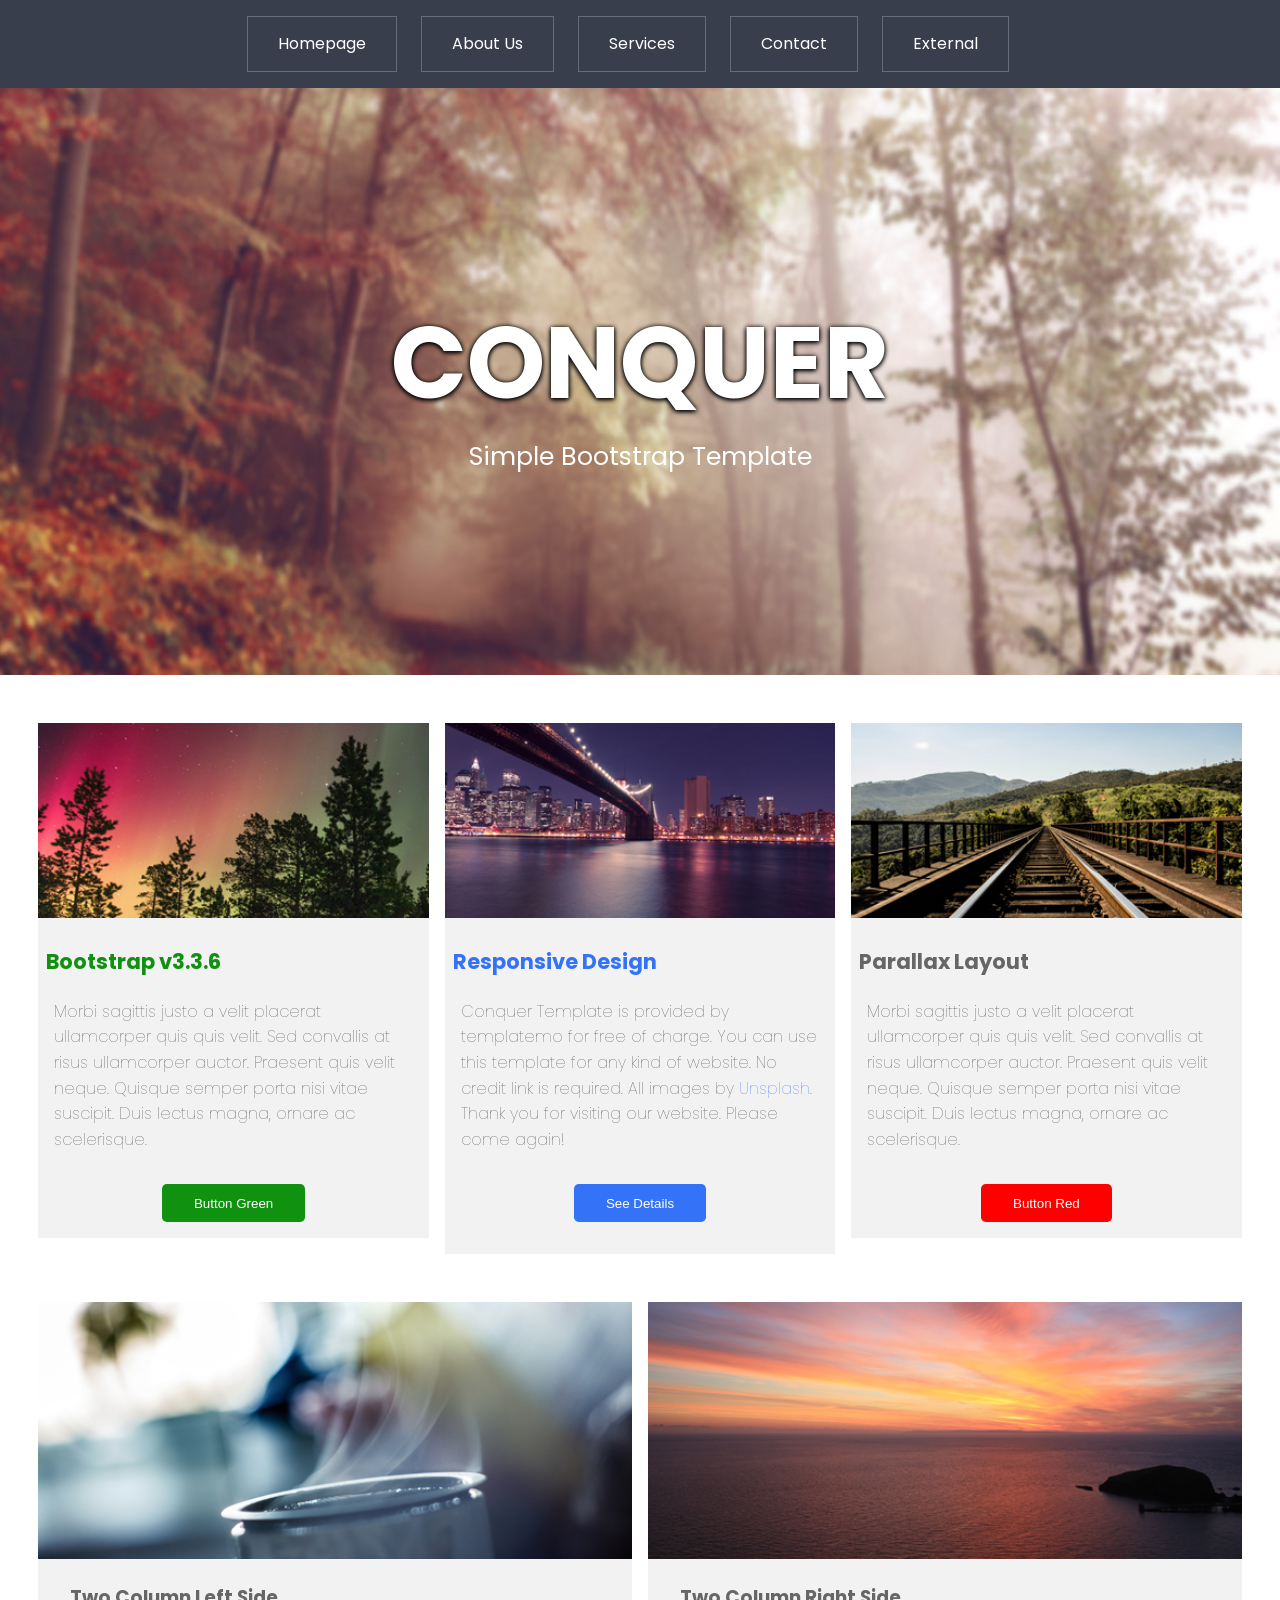
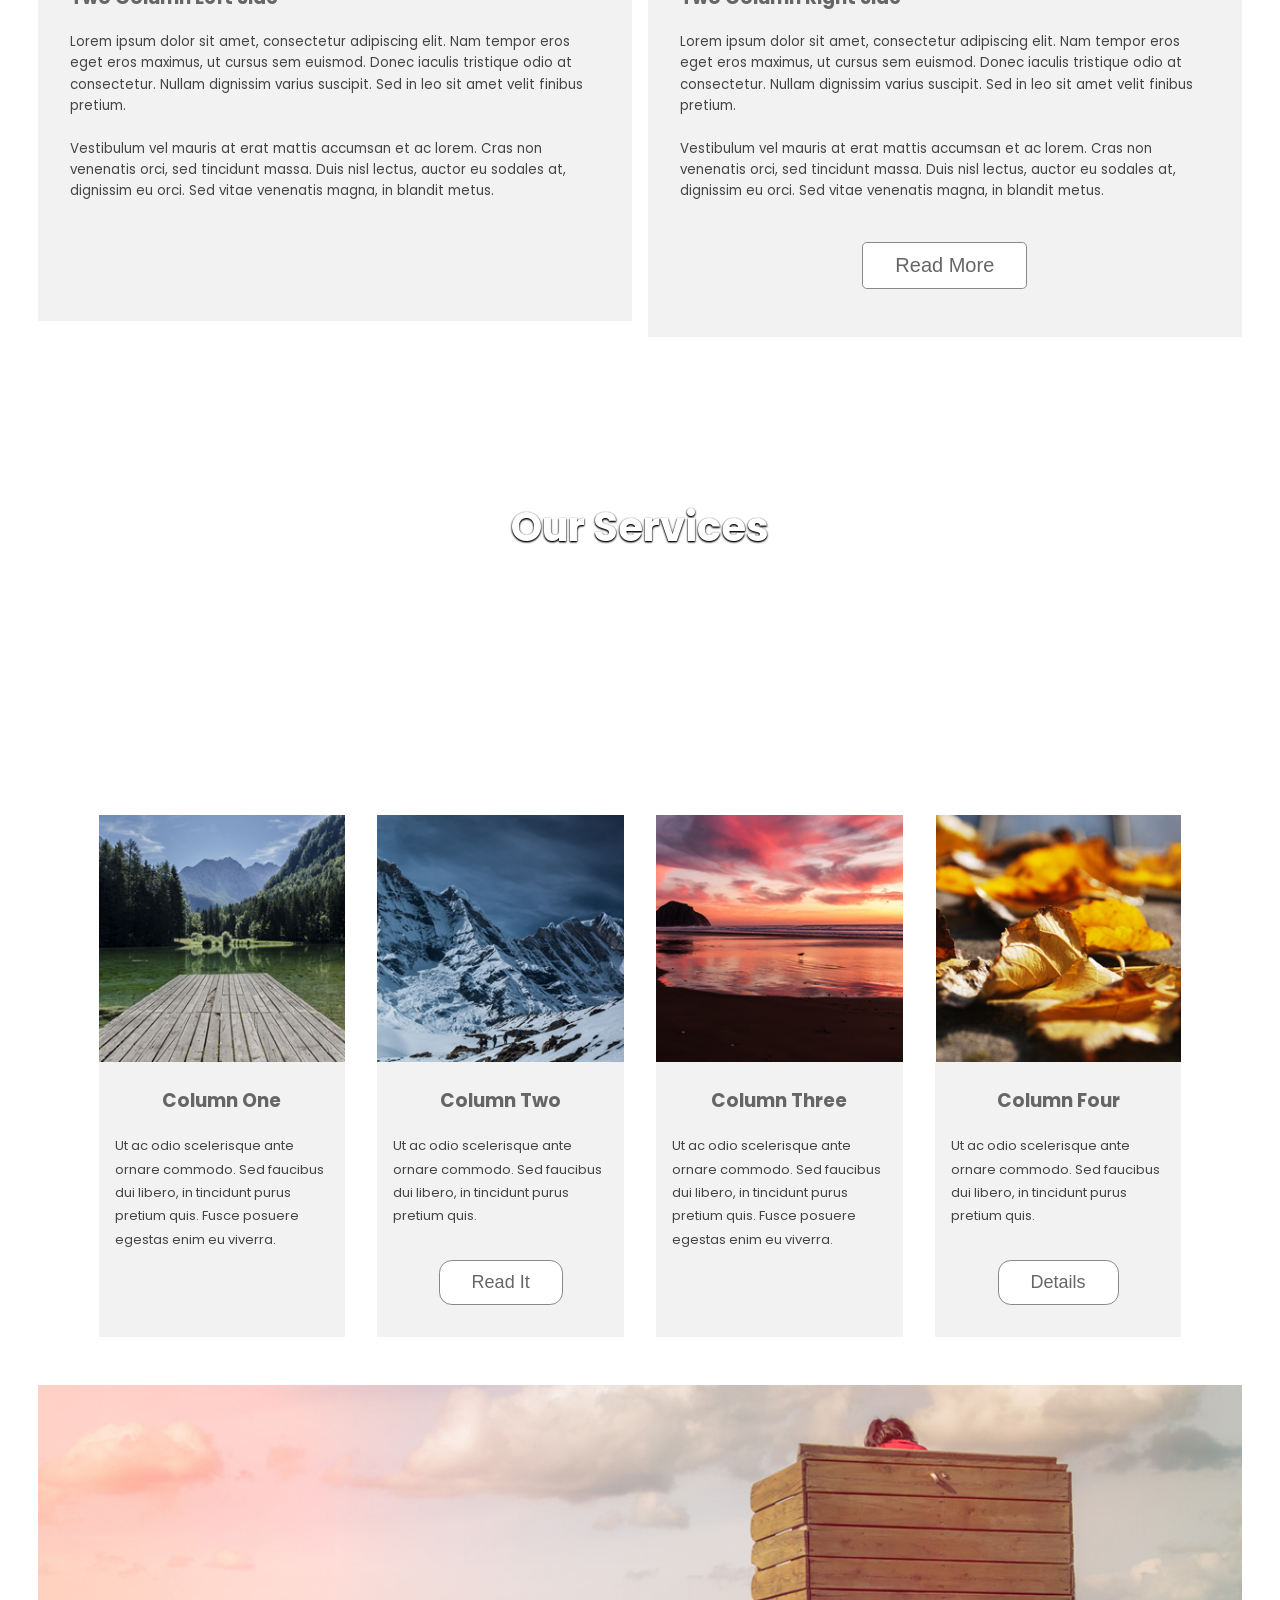
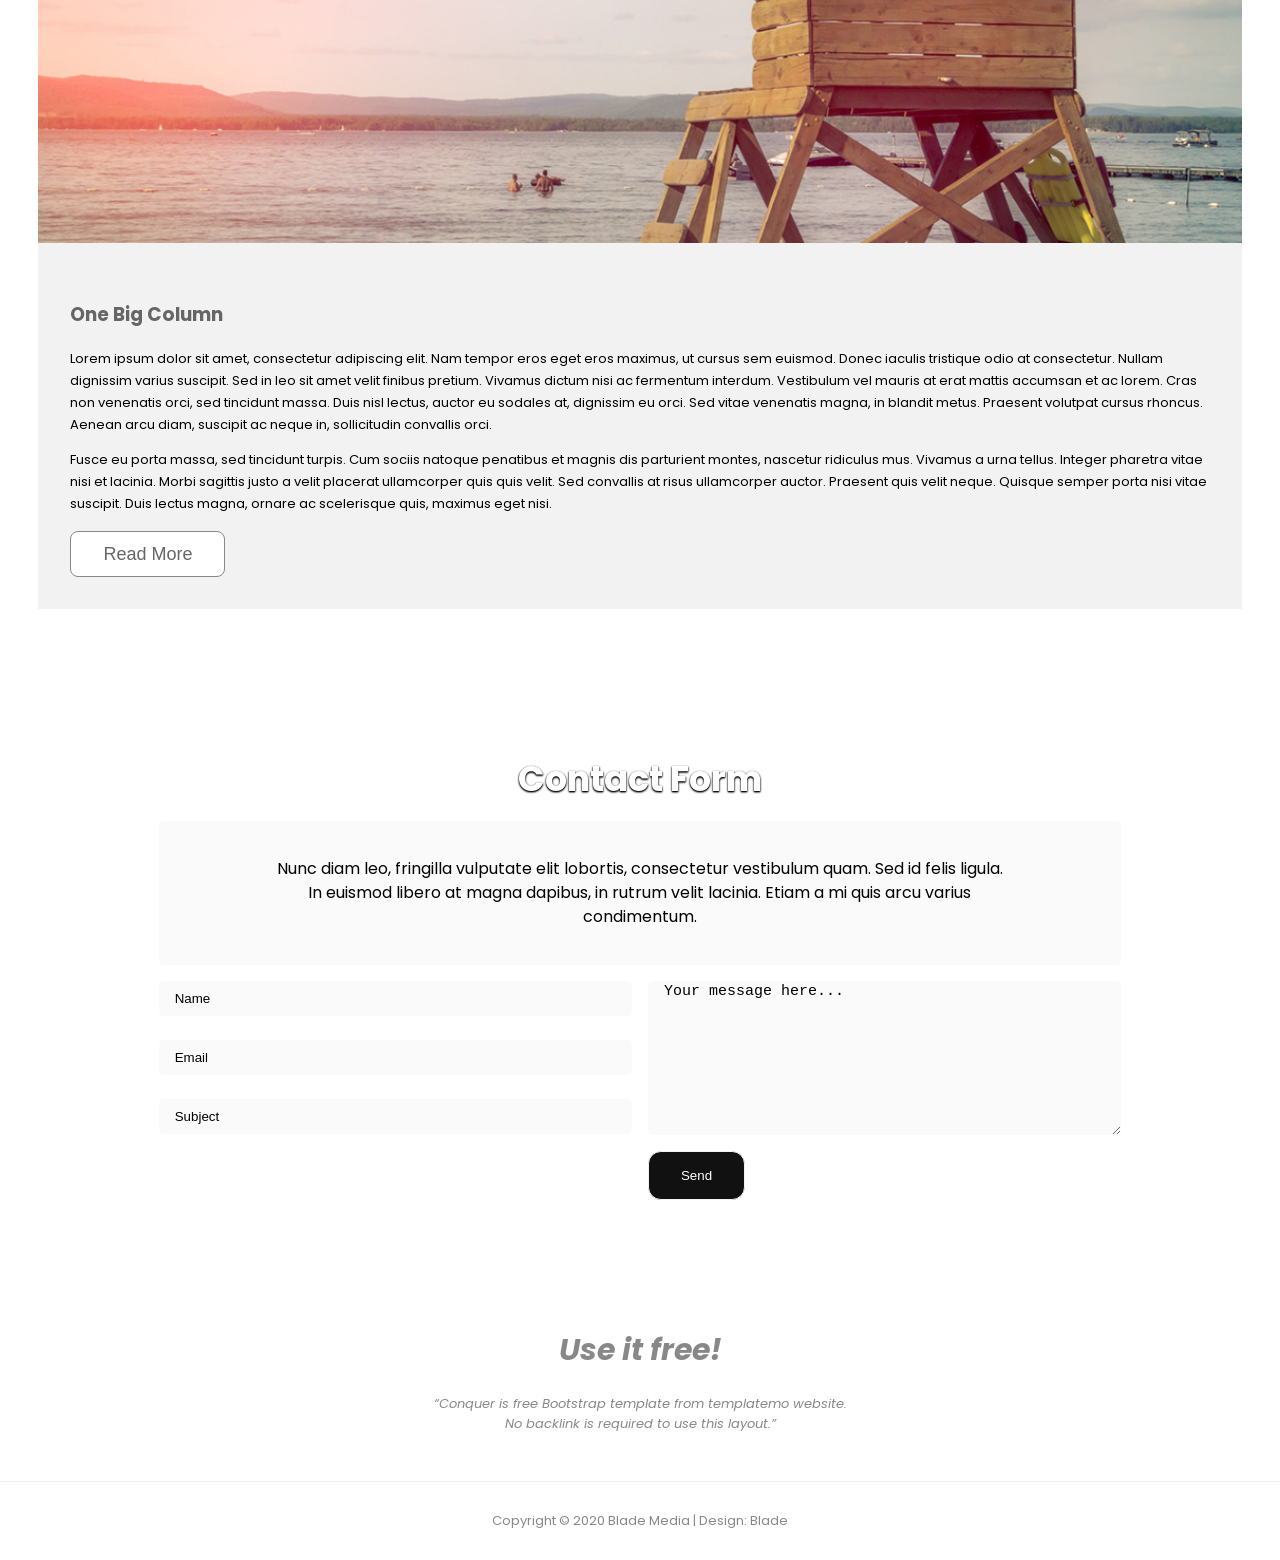
<file: index.html>
<!DOCTYPE html>
<html lang="en">

<head>
    <meta charset="UTF-8">
    <meta name="viewport" content="width=device-width, initial-scale=1.0">
    <link rel="stylesheet" href="style.css">
    <link href="https://fonts.googleapis.com/css2?family=Poppins:wght@200&display=swap" rel="stylesheet">
    <title>Conquer</title>
</head>

<body>
    <!-- Header -->
    <header id="showcase">
        <nav>
            <div class="container">
                <ul>
                    <li><a href="#showcase">Homepage</a></li>
                    <li><a href="#about">About Us</a></li>
                    <li><a href="services">Services</a></li>
                    <li><a href="contact">Contact</a></li>
                    <li><a href="#">External</a></li>
                </ul>
            </div>
        </nav>
        <div class="container">
            <div class="showcase-content">
                <h1>conquer</h1>
                <p>Simple Bootstrap Template</p>
            </div>
        </div>
        </div>
    </header>

    <!-- Showcase -->


    <!-- About -->
    <section id="about">
        <div class="container">
            <div class="grid-3">
                <div class="abt abt-1">
                    <ul>
                        <img src="./img/1-1.jpg" alt="">
                        <h3>Bootstrap v3.3.6</h3>
                        <p>Morbi sagittis justo a velit placerat ullamcorper quis quis velit. Sed convallis at risus ullamcorper auctor. Praesent quis velit neque. Quisque semper porta nisi vitae suscipit. Duis lectus magna, ornare ac scelerisque.</p>
                        <button class="btn-green">Button Green</button>
                    </ul>
                </div>
                <div class="abt abt-2">
                    <ul>
                        <img src="./img/1-2.jpg" alt="">
                        <h3>Responsive Design</h3>
                        <p>Conquer Template is provided by templatemo for free of charge. You can use this template for any kind of website. No credit link is required. All images by <a href="#">Unsplash</a>. Thank you for visiting our website. Please come
                            again!
                        </p>
                        <button class="btn-blue">See Details</button>
                    </ul>
                </div>
                <div class="abt abt-3">
                    <ul>
                        <img src="./img/1-3.jpg" alt="">
                        <h3> Parallax Layout</h3>
                        <p>Morbi sagittis justo a velit placerat ullamcorper quis quis velit. Sed convallis at risus ullamcorper auctor. Praesent quis velit neque. Quisque semper porta nisi vitae suscipit. Duis lectus magna, ornare ac scelerisque.</p>
                        <button class="btn-red">Button Red</button>
                    </ul>
                </div>
            </div>
        </div>
    </section>

    <!-- Two Column Section -->
    <section id="column">
        <div class="container">
            <div class="grid-2">
                <div class="column-1">
                    <ul>
                        <img src="./img/2-1.jpg" alt="">
                        <h3>Two Column Left Side</h3>
                        <p>Lorem ipsum dolor sit amet, consectetur adipiscing elit. Nam tempor eros eget eros maximus, ut cursus sem euismod. Donec iaculis tristique odio at consectetur. Nullam dignissim varius suscipit. Sed in leo sit amet velit finibus
                            pretium.
                        </p>
                        <p>Vestibulum vel mauris at erat mattis accumsan et ac lorem. Cras non venenatis orci, sed tincidunt massa. Duis nisl lectus, auctor eu sodales at, dignissim eu orci. Sed vitae venenatis magna, in blandit metus.</p>
                    </ul>
                </div>
                <div class="column-1 column-1-left">
                    <ul>
                        <img src="./img/2-2.jpg" alt="">
                        <h3>Two Column Right Side</h3>
                        <p>Lorem ipsum dolor sit amet, consectetur adipiscing elit. Nam tempor eros eget eros maximus, ut cursus sem euismod. Donec iaculis tristique odio at consectetur. Nullam dignissim varius suscipit. Sed in leo sit amet velit finibus
                            pretium.
                        </p>
                        <p>Vestibulum vel mauris at erat mattis accumsan et ac lorem. Cras non venenatis orci, sed tincidunt massa. Duis nisl lectus, auctor eu sodales at, dignissim eu orci. Sed vitae venenatis magna, in blandit metus.</p>
                        <button class="btn-white">Read More</button>
                    </ul>
                </div>
            </div>
        </div>
    </section>

    <!-- Services -->
    <section id="services">
        <div class="container">
            <div class="services-content">
                <h3>Our Services</h3>
                <p>Nunc diam leo, fringilla vulputate elit lobortis, consectetur vestibulum quam. Sed id felis ligula. In euismod libero at magna dapibus, in rutrum velit lacinia. Etiam a mi quis arcu varius condimentum.
                </p>
            </div>
        </div>
    </section>

    <!-- Four Column Section -->
    <section id="column-4">
        <div class="container">
            <div class="grid-4">
                <div class="column-2">
                    <ul>
                        <img src="./img/4-1.jpg" alt="">
                        <h3>Column One</h3>
                        <p>Ut ac odio scelerisque ante ornare commodo. Sed faucibus dui libero, in tincidunt purus pretium quis. Fusce posuere egestas enim eu viverra.</p>
                    </ul>
                </div>
                <div class="column-2">
                    <ul>
                        <img src="./img/4-2.jpg" alt="">
                        <h3>Column Two</h3>
                        <p>Ut ac odio scelerisque ante ornare commodo. Sed faucibus dui libero, in tincidunt purus pretium quis.</p>
                        <button class="btn-col-4">Read It</button>
                    </ul>
                </div>
                <div class="column-2">
                    <ul>
                        <img src="./img/4-3.jpg" alt="">
                        <h3>Column Three</h3>
                        <p>Ut ac odio scelerisque ante ornare commodo. Sed faucibus dui libero, in tincidunt purus pretium quis. Fusce posuere egestas enim eu viverra.</p>
                    </ul>
                </div>
                <div class="column-2">
                    <ul>
                        <img src="./img/4-4.jpg" alt="">
                        <h3>Column Four</h3>
                        <p>Ut ac odio scelerisque ante ornare commodo. Sed faucibus dui libero, in tincidunt purus pretium quis.</p>
                        <button class="btn-col-4">Details</button>
                    </ul>
                </div>
            </div>
        </div>
    </section>

    <!-- A Column Section  -->
    <section id="one-col">
        <div class="container">
            <div class="one-col-content">
                <ul>
                    <img src="./img/4-5.jpg" alt="">
                    <h3>One Big Column</h3>
                    <p>Lorem ipsum dolor sit amet, consectetur adipiscing elit. Nam tempor eros eget eros maximus, ut cursus sem euismod. Donec iaculis tristique odio at consectetur. Nullam dignissim varius suscipit. Sed in leo sit amet velit finibus pretium.
                        Vivamus dictum nisi ac fermentum interdum. Vestibulum vel mauris at erat mattis accumsan et ac lorem. Cras non venenatis orci, sed tincidunt massa. Duis nisl lectus, auctor eu sodales at, dignissim eu orci. Sed vitae venenatis
                        magna, in blandit metus. Praesent volutpat cursus rhoncus. Aenean arcu diam, suscipit ac neque in, sollicitudin convallis orci.
                    </p>
                    <p>Fusce eu porta massa, sed tincidunt turpis. Cum sociis natoque penatibus et magnis dis parturient montes, nascetur ridiculus mus. Vivamus a urna tellus. Integer pharetra vitae nisi et lacinia. Morbi sagittis justo a velit placerat
                        ullamcorper quis quis velit. Sed convallis at risus ullamcorper auctor. Praesent quis velit neque. Quisque semper porta nisi vitae suscipit. Duis lectus magna, ornare ac scelerisque quis, maximus eget nisi.</p>
                    <button class="btn-one-col">Read More</button>
                </ul>
            </div>
        </div>
    </section>

    <!-- Contact Section -->
    <aside id="contact">
        <div class="container">
            <div class="contact-content">
                <h3>Contact Form</h3>
                <div class="contact-">
                    <p>Nunc diam leo, fringilla vulputate elit lobortis, consectetur vestibulum quam. Sed id felis ligula. In euismod libero at magna dapibus, in rutrum velit lacinia. Etiam a mi quis arcu varius condimentum.
                    </p>
                </div>
                <div class="grid-2">
                    <div class="contact-1">
                        <form action="">
                            <input type="text" placeholder="Name">
                            <input type="email" placeholder="Email">
                            <input type="text" placeholder="Subject">
                        </form>
                    </div>
                    <div class="contact-1">
                        <textarea name="" id="" cols="30" rows="10" placeholder="Your message here..."></textarea>
                        <button class="btn-send">Send</button>
                    </div>
                </div>
            </div>
        </div>
    </aside>

    <!-- Template Usage -->
    <section id="usage">
        <div class="container">
            <div class="usage-content">
                <h3><i>Use it free!</i></h3>
                <p><i>“Conquer is free Bootstrap template from templatemo website. <br> No backlink is required to use
                        this
                        layout.”
                    </i></p>
            </div>
        </div>
    </section>

    <!-- Footer -->
    <footer>
        <div class="container">
            <div class="footer-content">
                <p>Copyright © 2020 Blade Media | Design: Blade</p>
            </div>
        </div>
    </footer>

</body>

</html>
</file>
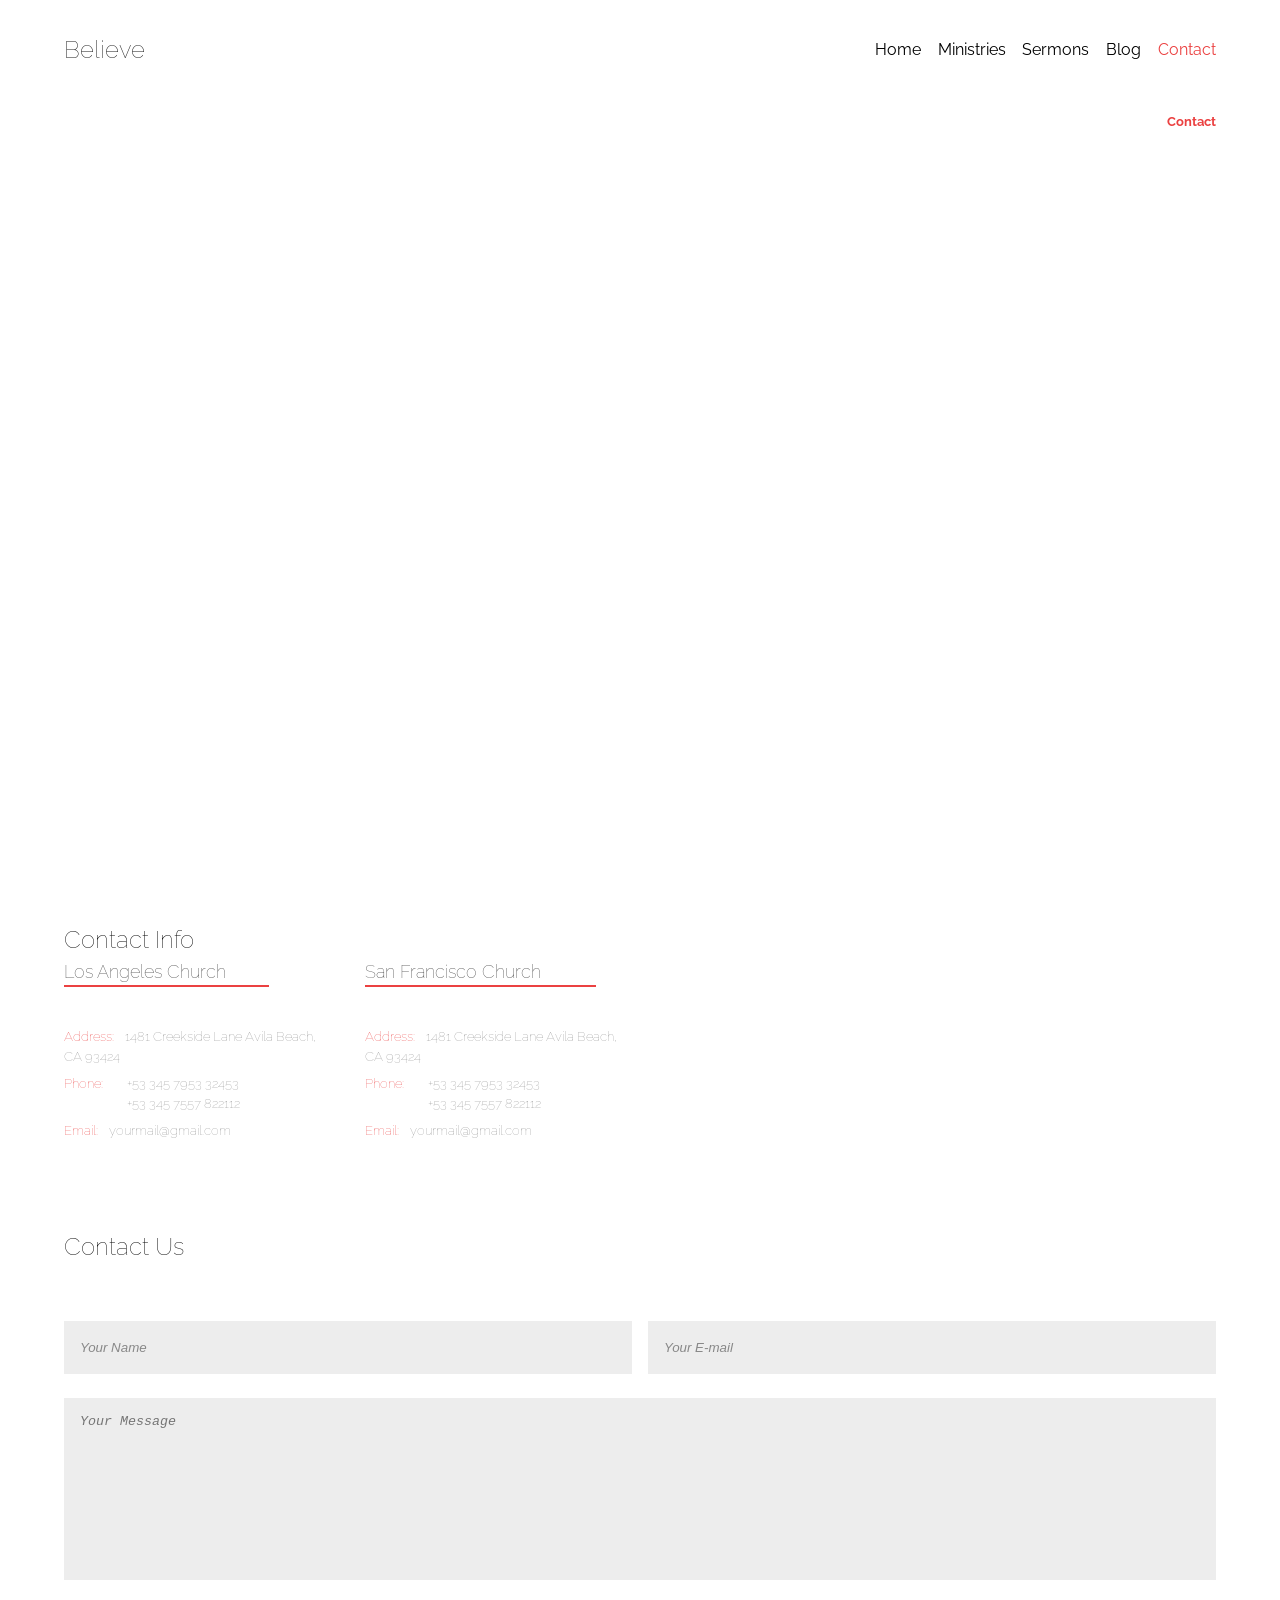
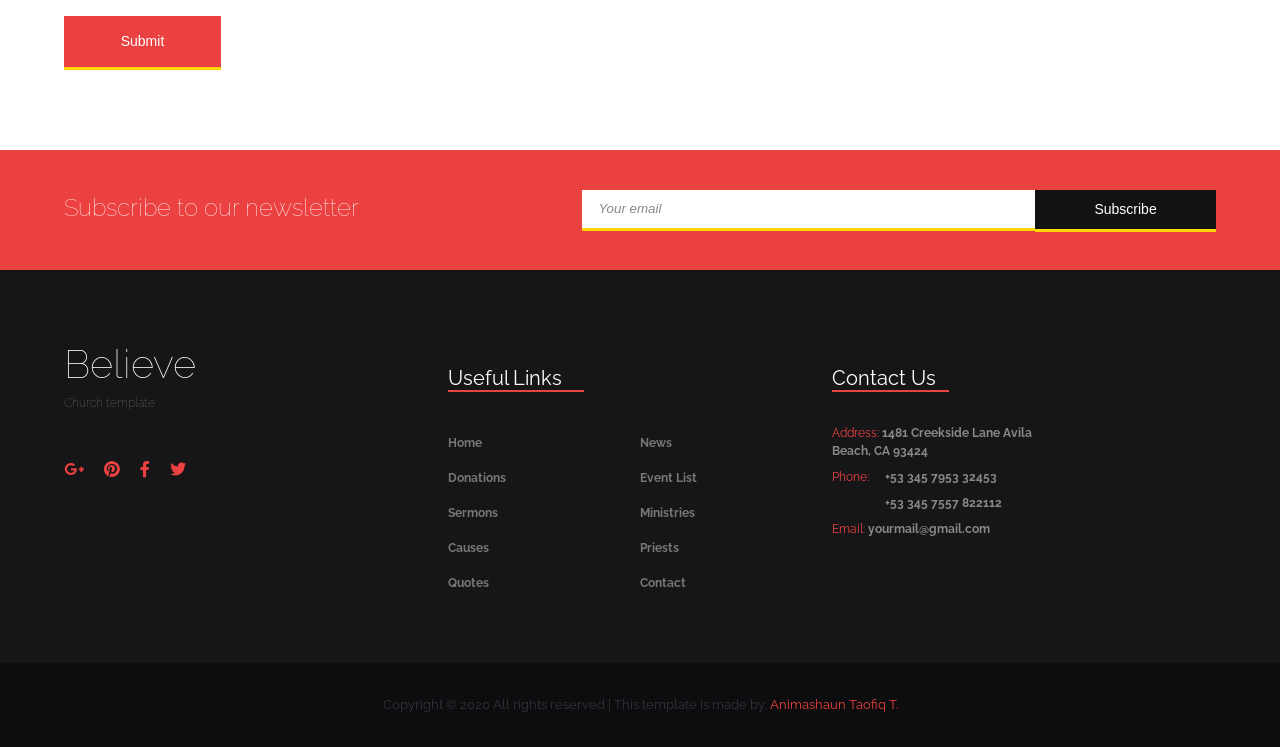
<file: task-2/index.html>
<!DOCTYPE html>
<html lang="en">

<head>
    <meta charset="UTF-8">
    <meta name="viewport" content="width=device-width, initial-scale=1.0">
    <link rel="stylesheet" href="style.css">
    <link rel="stylesheet" href="https://use.fontawesome.com/releases/v5.2.0/css/all.css" integrity="sha384-hWVjflwFxL6sNzntih27bfxkr27PmbbK/iSvJ+a4+0owXq79v+lsFkW54bOGbiDQ" crossorigin="anonymous">
    <link href="https://fonts.googleapis.com/css2?family=Raleway:wght@400;700&display=swap" rel="stylesheet">
    <title>Contact</title>
</head>

<body>
    <!-- Header & Nav -->
    <header>
        <div class="title-">
            <div class="container">
                <div class="float-left">
                    <h2 class="title">Believe</h2>
                </div>
                <nav>
                    <div class="foat-right hide-on-sm">
                        <ul>
                            <li>
                                <a href="#">Home</a>
                            </li>
                            <li>
                                <a href="#">Ministries</a>
                            </li>
                            <li>
                                <a href="#">Sermons</a>
                            </li>
                            <li>
                                <a href="#">Blog</a>
                            </li>
                            <li>
                                <a href="#" class="color">Contact</a>
                            </li>
                        </ul>
                    </div>
                </nav>
            </div>
        </div>
    </header>

    <!-- Showcase -->
    <section class="showcase">
        <div class="container">
            <div class="showcase-content">
                <p class="color">Contact</p>
            </div>
        </div>
    </section>

    <!-- Contact Info -->
    <section class="info">
        <div class="container">
            <div class="info-content">
                <h2>Contact Info</h2>
                <div class="info-">
                    <ul class="los-ang">
                        <li>
                            <p>Los Angeles Church</p>
                            <hr class="los">
                        </li>
                        <li>
                            <p><span class="color">Address:</span> 1481 Creekside Lane Avila Beach, CA 93424</p>
                        </li>
                        <li class="contact-phone">
                            <p><span class="color">Phone:</span></p>
                            <div>
                                <p>+53 345 7953 32453</p>
                                <p>+53 345 7557 822112</p>
                            </div>
                        </li>
                        <li>
                            <p><span class="color">Email:</span> yourmail@gmail.com</p>
                        </li>
                    </ul>
                    <ul class="san-frans">
                        <li>
                            <p>San Francisco Church</p>
                            <hr class="san">
                        </li>
                        <li>
                            <p><span class="color">Address:</span> 1481 Creekside Lane Avila Beach, CA 93424</p>
                        </li>
                        <li class="contact-phone">
                            <p><span class="color">Phone:</span></p>
                            <div>
                                <p>+53 345 7953 32453</p>
                                <p>+53 345 7557 822112</p>
                            </div>
                        </li>
                        <li>
                            <p><span class="color">Email:</span> yourmail@gmail.com</p>
                        </li>
                    </ul>
                </div>
            </div>
        </div>
    </section>

    <!-- Contct Us -->
    <section class="contact-us">
        <div class="container">
            <div class="contact-us-content">
                <h2>Contact Us</h2>
                <form action="">
                    <div class="input">
                        <input type="text" placeholder="Your Name">
                        <input type="text" placeholder="Your E-mail">
                    </div>
                    <textarea placeholder="Your Message"></textarea>
                </form>
                <button class="btn-submit">Submit</button>
            </div>
        </div>
    </section>

    <!-- Newsletter -->
    <section class="newsletter">
        <div class="container">
            <div class="newsletter-content">
                <h2>Subscribe to our newsletter</h2>
                <form action="">
                    <input type="text" placeholder="Your email">
                    <button class="btn-subscribe">Subscribe</button>
                </form>
            </div>
        </div>
    </section>

    <!-- Main Footer -->
    <section class="main-footer">
        <div class="container">
            <div class="main-footer-content">
                <div class="grid">
                    <div class="footer-col">
                        <h1>Believe</h1>
                        <p>Church template</p>
                        <div class="icons">
                            <ul>
                                <li><a href="#"><i class="fab fa-google-plus-g" aria-hidden="true"></i></a></li>
                                <li><a href="#"><i class="fab fa-pinterest" aria-hidden="true"></i></a></li>
                                <li><a href="#"><i class="fab fa-facebook-f" aria-hidden="true"></i></a></li>
                                <li><a href="#"><i class="fab fa-twitter" aria-hidden="true"></i></a></li>
                            </ul>
                        </div>
                    </div>
                    <div class="footer-col">
                        <div class="footer-links">
                            <div class="footer-title">Useful Links
                                <hr class="useful">
                            </div>
                            <div class="links">
                                <ul>
                                    <li><a href="#">Home</a></li>
                                    <li><a href="#">Donations</a></li>
                                    <li><a href="#">Sermons</a></li>
                                    <li><a href="#">Causes</a></li>
                                    <li><a href="#">Quotes</a></li>
                                </ul>
                                <ul>
                                    <li><a href="#">News</a></li>
                                    <li><a href="#">Event List</a></li>
                                    <li><a href="#">Ministries</a></li>
                                    <li><a href="#">Priests</a></li>
                                    <li><a href="#">Contact</a></li>
                                </ul>
                            </div>
                        </div>
                    </div>
                    <div class="footer-col">
                        <div class="footer-contact">
                            <div class="footer-title">Contact Us
                                <hr class="con">
                            </div>

                            <ul class="footer-address">
                                <li>
                                    <p><span class="color">Address: </span>1481 Creekside Lane Avila Beach, CA 93424</p>
                                </li>
                                <li class="contact-phone">
                                    <p><span class="color">Phone:</span></p>
                                    <div>
                                        <p>+53 345 7953 32453</p>
                                        <p>+53 345 7557 822112</p>
                                    </div>
                                </li>
                                <li>
                                    <p><span class="color">Email: </span>yourmail@gmail.com</p>
                                </li>
                            </ul>
                        </div>
                    </div>
                </div>
            </div>
        </div>
    </section>

    <!-- Copyright -->
    <div class="copyright">
        Copyright &copy; 2020 All rights reserved | This template is made by:
        <a href="https://www.github.com/blade-01" target="_blank">Animashaun Taofiq T.</a>
</body>

</html>
</file>
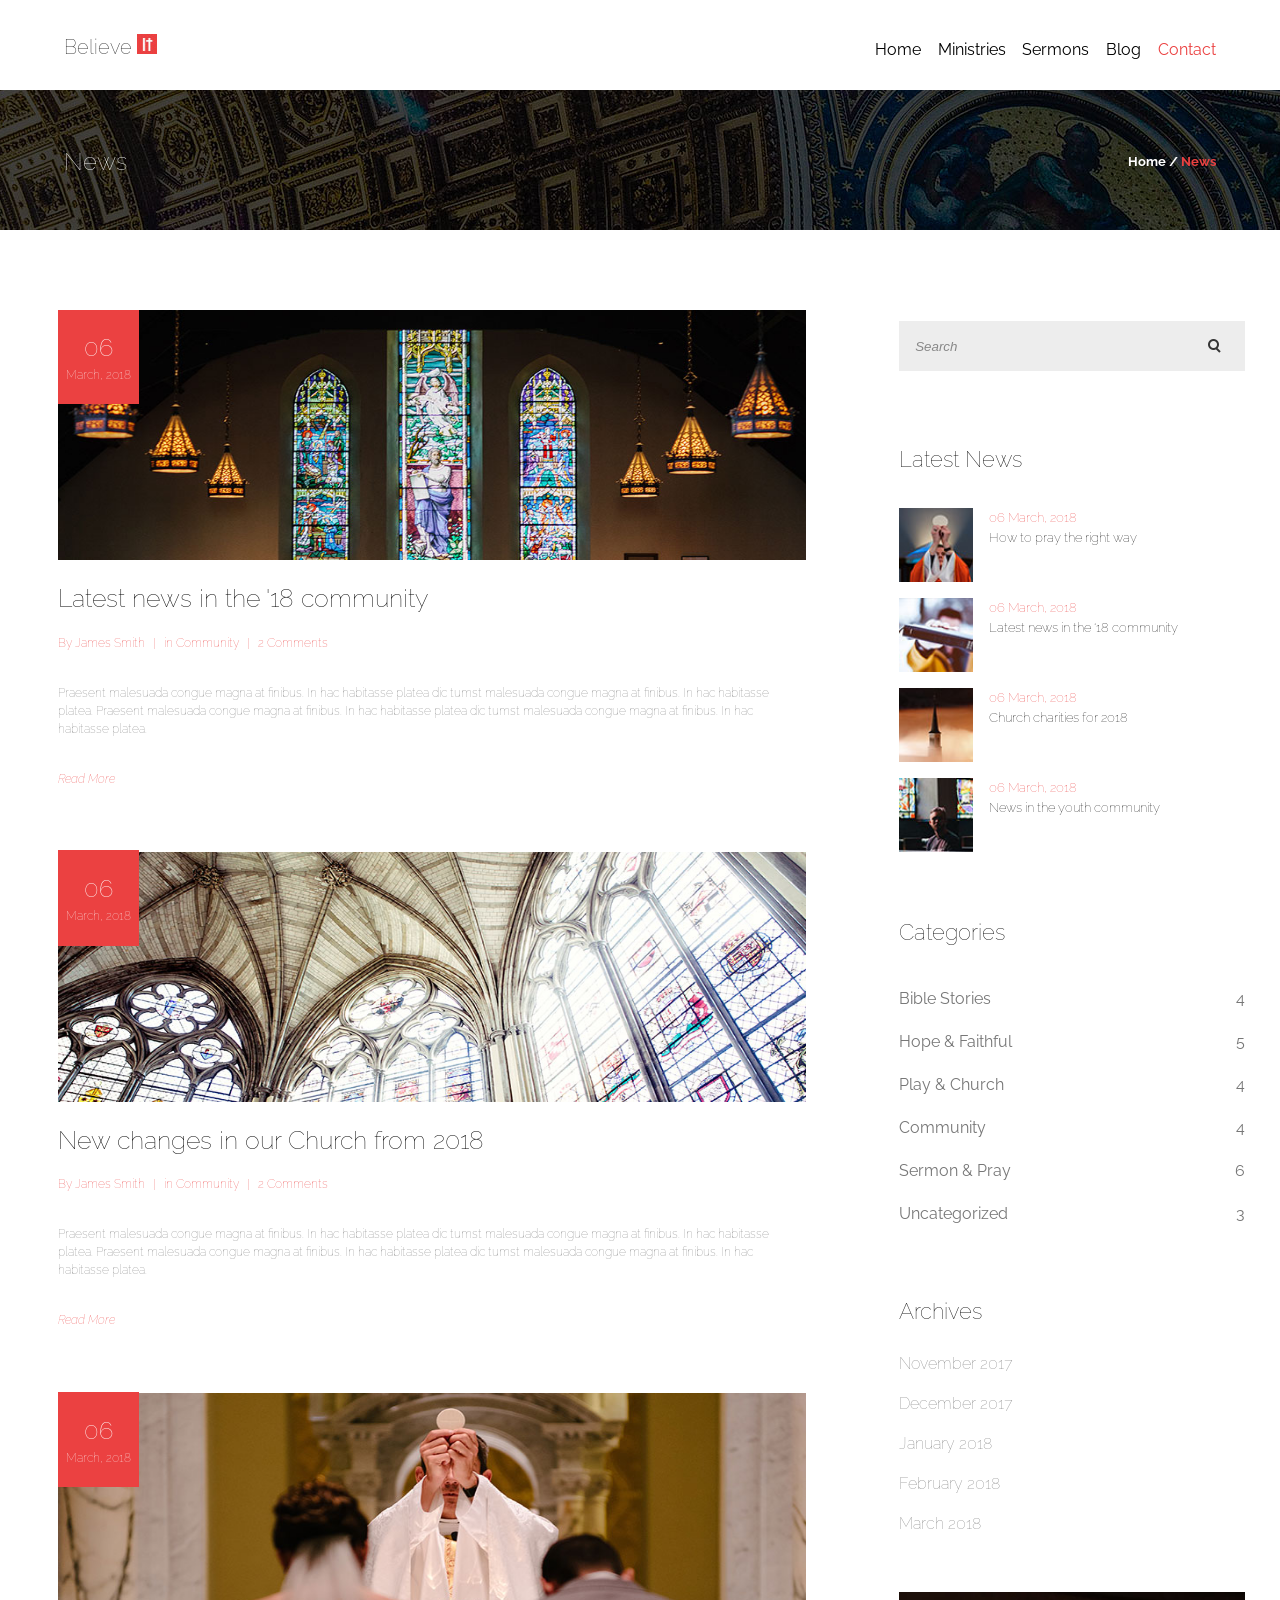
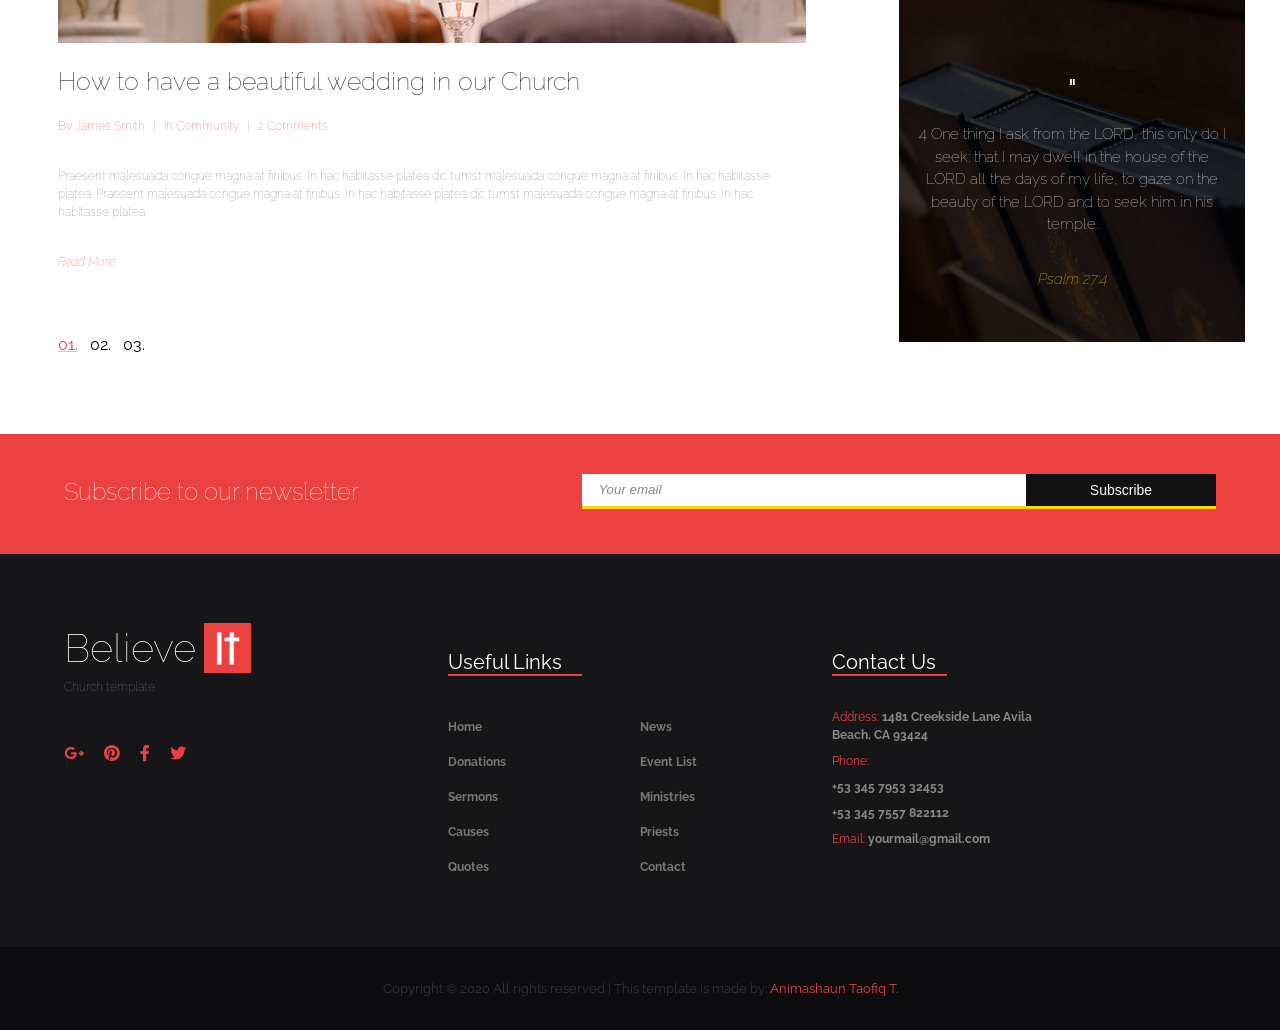
<file: task-3/index.html>
<!DOCTYPE html>
<html lang="en">

<head>
    <meta charset="UTF-8">
    <meta name="viewport" content="width=device-width, initial-scale=1.0">
    <link rel="stylesheet" href="style.css">
    <link rel="stylesheet" href="https://use.fontawesome.com/releases/v5.2.0/css/all.css" integrity="sha384-hWVjflwFxL6sNzntih27bfxkr27PmbbK/iSvJ+a4+0owXq79v+lsFkW54bOGbiDQ" crossorigin="anonymous">
    <link href="https://fonts.googleapis.com/css2?family=Raleway:wght@400;700&display=swap" rel="stylesheet">
    <title>Blog</title>
</head>

<body>
    <!-- Header & Nav -->
    <header>
        <div class="title-">
            <div class="container">
                <div class="float-left">
                    <h2 class="title">Believe <img src="./images/logo.jpg" alt=""></h2>
                </div>
                <nav>
                    <div class="foat-right hide-on-sm">
                        <ul>
                            <li>
                                <a href="#">Home</a>
                            </li>
                            <li>
                                <a href="#">Ministries</a>
                            </li>
                            <li>
                                <a href="#">Sermons</a>
                            </li>
                            <li>
                                <a href="#">Blog</a>
                            </li>
                            <li>
                                <a href="#" class="color">Contact</a>
                            </li>
                        </ul>
                    </div>
                </nav>
            </div>
        </div>
    </header>

    <!-- Showcase -->
    <section class="showcase">
        <div class="container">
            <div class="showcase-content">
                <h2 class="news">News</h2>
                <p class="home">Home /<span class="color"> News</span></p>
            </div>
        </div>
    </section>

    <div class="column contained">
        <div class="column-1">
            <!-- Contact Info -->
            <section class="info">
                <div class="container">
                    <div class="info-content">
                        <div class="info-">
                            <img src="./images/blog_1.jpg" alt="">
                            <div class="info-1">
                                <h1>06</h1>
                                <p>March, 2018</p>
                            </div>
                            <h3>Latest news in the '18 community</h3>
                            <p class="color">By James Smith<span class="line">|</span>in Community<span class="line">|</span>2 Comments
                            </p>
                            <div class="details">
                                <p>Praesent malesuada congue magna at finibus. In hac habitasse platea dic tumst malesuada congue magna at finibus. In hac habitasse platea. Praesent malesuada congue magna at finibus. In hac habitasse platea dic tumst malesuada
                                    congue magna at finibus. In hac habitasse platea.</p>
                                <p class="color read">Read More</p>
                            </div>
                        </div>
                        <div class="info-">
                            <img src="./images/blog_2.jpg" alt="">
                            <div class="info-2">
                                <h1>06</h1>
                                <p>March, 2018</p>
                            </div>
                            <h3>New changes in our Church from 2018</h3>
                            <p class="color">By James Smith<span class="line">|</span>in Community<span class="line">|</span>2 Comments
                            </p>
                            <div class="details">
                                <p>Praesent malesuada congue magna at finibus. In hac habitasse platea dic tumst malesuada congue magna at finibus. In hac habitasse platea. Praesent malesuada congue magna at finibus. In hac habitasse platea dic tumst malesuada
                                    congue magna at finibus. In hac habitasse platea.</p>
                                <p class="color read">Read More</p>
                            </div>
                        </div>
                        <div class="info-">
                            <img src="./images/blog_3.jpg" alt="">
                            <div class="info-3">
                                <h1>06</h1>
                                <p>March, 2018</p>
                            </div>
                            <h3>How to have a beautiful wedding in our Church</h3>
                            <p class="color">By James Smith<span class="line">|</span>in Community<span class="line">|</span>2 Comments
                            </p>
                            <div class="details">
                                <p>Praesent malesuada congue magna at finibus. In hac habitasse platea dic tumst malesuada congue magna at finibus. In hac habitasse platea. Praesent malesuada congue magna at finibus. In hac habitasse platea dic tumst malesuada
                                    congue magna at finibus. In hac habitasse platea.</p>
                                <p class="color read">Read More</p>
                            </div>
                        </div>
                    </div>
                    <div class="pagination">
                        <ul>
                            <li class="color">01.</li>
                            <li>02.</li>
                            <li>03.</li>
                        </ul>
                    </div>
                </div>
            </section>
        </div>
        <div class="column-2">
            <!-- Contct Us -->
            <section class="contact-us">
                <div class="container">
                    <div class="contact-us-content">
                        <form action="">
                            <div class="input">
                                <input type="text" placeholder="Search">
                            </div>
                        </form>
                    </div>
                </div>
            </section>

            <!-- Latest News -->
            <section class="latest">
                <div class="container">
                    <div class="latest-content">
                        <h3>Latest News</h3>
                        <div class="latest-">
                            <img src="./images/latest_1.jpg" alt="">
                            <div>
                                <p class="color">06 March, 2018</p>
                                <p>How to pray the right way</p>
                            </div>
                        </div>
                        <div class="latest-">
                            <img src="./images/latest_2.jpg" alt="">
                            <div>
                                <p class="color">06 March, 2018</p>
                                <p>Latest news in the ‘18 community</p>
                            </div>
                        </div>
                        <div class="latest-">
                            <img src="./images/latest_3.jpg" alt="">
                            <div>
                                <p class="color">06 March, 2018</p>
                                <p>Church charities for 2018</p>
                            </div>
                        </div>
                        <div class="latest-">
                            <img src="./images/latest_4.jpg" alt="">
                            <div>
                                <p class="color">06 March, 2018</p>
                                <p>News in the youth community</p>
                            </div>
                        </div>
                    </div>
                </div>
            </section>

            <!-- Categories -->

            <section class="categories">
                <div class="container">
                    <div class="categories-content">
                        <h3>Categories</h3>
                        <ul>
                            <li>Bible Stories</li>
                            <li class="float-right">4</li>
                        </ul>
                        <ul>
                            <li>Hope & Faithful</li>
                            <li class="float-right">5</li>
                        </ul>
                        <ul>
                            <li>Play & Church</li>
                            <li class="float-right">4</li>
                        </ul>
                        <ul>
                            <li>Community</li>
                            <li class="float-right">4</li>
                        </ul>
                        <ul>
                            <li>Sermon & Pray</li>
                            <li class="float-right">6</li>
                        </ul>
                        <ul>
                            <li>Uncategorized</li>
                            <li class="float-right">3</li>
                        </ul>
                    </div>
                </div>
            </section>

            <!-- Archives -->
            <section class="archives">
                <div class="container">
                    <div class="archives-content">
                        <h3>Archives</h3>
                        <p>November 2017</p>
                        <p>December 2017</p>
                        <p>January 2018</p>
                        <p>February 2018</p>
                        <p>March 2018</p>
                    </div>
                </div>
            </section>

            <!-- Quote -->
            <section class="quote">
                <div class="container">
                    <div class="quote-content">
                        <span class="quote-">"</span>
                        <p>4 One thing I ask from the LORD, this only do I seek: that I may dwell in the house of the LORD all the days of my life, to gaze on the beauty of the LORD and to seek him in his temple.
                        </p>
                        <p class="psalm">Psalm 27:4</p>
                    </div>
                </div>
            </section>
        </div>
    </div>

    <!-- Newsletter -->
    <section class="newsletter">
        <div class="container">
            <div class="newsletter-content">
                <h2>Subscribe to our newsletter</h2>
                <form action="">
                    <input type="text" placeholder="Your email">
                    <button class="btn-subscribe">Subscribe</button>
                </form>
            </div>
        </div>
    </section>

    <!-- Main Footer -->
    <section class="main-footer">
        <div class="container">
            <div class="main-footer-content">
                <div class="grid">
                    <div class="footer-col">
                        <h1>Believe <img src="./images/logo_large.jpg" alt=""></h1>
                        <p>Church template</p>
                        <div class="icons">
                            <ul>
                                <li><a href="#"><i class="fab fa-google-plus-g" aria-hidden="true"></i></a></li>
                                <li><a href="#"><i class="fab fa-pinterest" aria-hidden="true"></i></a></li>
                                <li><a href="#"><i class="fab fa-facebook-f" aria-hidden="true"></i></a></li>
                                <li><a href="#"><i class="fab fa-twitter" aria-hidden="true"></i></a></li>
                            </ul>
                        </div>
                    </div>
                    <div class="footer-col">
                        <div class="footer-links">
                            <div class="footer-title">Useful Links
                                <hr class="useful">
                            </div>
                            <div class="links">
                                <ul>
                                    <li><a href="#">Home</a></li>
                                    <li><a href="#">Donations</a></li>
                                    <li><a href="#">Sermons</a></li>
                                    <li><a href="#">Causes</a></li>
                                    <li><a href="#">Quotes</a></li>
                                </ul>
                                <ul>
                                    <li><a href="#">News</a></li>
                                    <li><a href="#">Event List</a></li>
                                    <li><a href="#">Ministries</a></li>
                                    <li><a href="#">Priests</a></li>
                                    <li><a href="#">Contact</a></li>
                                </ul>
                            </div>
                        </div>
                    </div>
                    <div class="footer-col">
                        <div class="footer-contact">
                            <div class="footer-title">Contact Us
                                <hr class="con">
                            </div>

                            <ul class="footer-address">
                                <li>
                                    <p><span class="color">Address: </span>1481 Creekside Lane Avila Beach, CA 93424</p>
                                </li>
                                <li class="contact-phone">
                                    <p><span class="color">Phone:</span></p>
                                    <div>
                                        <p>+53 345 7953 32453</p>
                                        <p>+53 345 7557 822112</p>
                                    </div>
                                </li>
                                <li>
                                    <p><span class="color">Email: </span>yourmail@gmail.com</p>
                                </li>
                            </ul>
                        </div>
                    </div>
                </div>
            </div>
        </div>
    </section>

    <!-- Copyright -->
    <div class="copyright">
        Copyright &copy; 2020 All rights reserved | This template is made by:
        <a href="https://www.github.com/blade-01" target="_blank">Animashaun Taofiq T.</a>
</body>

</html>
</file>
<file: style.css>
body {
    font-family: 'Poppins', sans-serif;
    line-height: 1.5;
    padding: 0;
    margin: 0;
}

:root {
    --btn-green: rgb(16, 145, 16);
    --btn-red: red;
    --btn-blue: rgb(52, 114, 248);
    --btn-white: white;
    --btn-col-4: white;
    --btn-one-col: white;
    --btn-send: #111111;
}

* {
    box-sizing: border-box;
}

img {
    width: 100%;
}


/* Global */

.container {
    width: 90%;
    margin: auto;
    overflow: hidden;
}

ul {
    padding: 0;
    margin: 0;
}

li {
    list-style: none;
}

a {
    text-decoration: none;
}


/* Buttons */

button {
    margin-top: 1rem;
}

.btn-green {
    background: var(--btn-green);
    color: #fff;
    font-weight: 50px;
    border: none;
    outline: var(--btn-green);
    padding: .7rem 2rem;
    border-radius: .3rem;
}

.btn-blue {
    background: var(--btn-blue);
    outline: var(--btn-blue);
    color: #fff;
    font-weight: 50px;
    border: none;
    padding: .7rem 2rem;
    border-radius: .3rem;
}

.btn-red {
    background: var(--btn-red);
    outline: var(--btn-red);
    color: #fff;
    font-weight: 50px;
    border: none;
    padding: .7rem 2rem;
    border-radius: .3rem;
}

.btn-col-4 {
    background: var(--btn-col-4);
    outline: var(--btn-col-4);
    color: #666666;
    font-size: 18px;
    font-weight: 50px;
    border: 1px solid #888;
    padding: .7rem 2rem;
    border-radius: .8rem;
}

.btn-one-col {
    background: var(--btn-one-col);
    outline: var(--btn-one-col);
    color: #666666;
    font-size: 18px;
    font-weight: 50px;
    border: 1px solid #888;
    padding: .7rem 2rem;
    border-radius: .5rem;
    margin: 1rem;
}

.btn-white {
    background: var(--btn-white);
    outline: var(--btn-send);
    color: #666666;
    font-size: 20px;
    font-weight: 50px;
    border: 1px solid #888;
    padding: .7rem 2rem;
    border-radius: .3rem;
}

.btn-send {
    background: var(--btn-send);
    outline: var(--btn-white);
    color: #fff;
    font-weight: 50px;
    border: 1px solid #f2f2f2;
    padding: 1rem 2rem;
    border-radius: .8rem;
    margin: 1rem 0;
    float: left;
}


/* Header & Showcase */

#showcase {
    background: url('./img/bg-1.jpg') no-repeat center center;
    background-size: 100% 100%;
    width: 100%;
    height: 100vh;
    position: relative;
    background-attachment: fixed;
}

.showcase-content {
    display: flex;
    flex-direction: column;
    justify-content: center;
    align-items: center;
    text-align: center;
    color: #fff;
    margin-top: 65vh;
}

.showcase-content h1 {
    font-size: 50px;
    margin: 0;
    padding: 0;
    text-transform: uppercase;
    text-shadow: 0 1px 5px rgb(0, 0, 0), 0 1px 5px rgb(0, 0, 0);
}

.showcase-content p {
    margin: 0;
    padding: 0;
}

nav {
    text-align: center;
    background: #383E4C;
    width: 100%;
    height: auto;
    position: absolute;
    top: 0;
    right: 0;
    padding-top: 1rem;
}

nav li a {
    display: block;
    padding: .5rem;
    margin-bottom: .5rem;
    border: 1px solid #646d7c;
    text-align: center;
    color: white;
}

nav li a:focus,
a:hover,
a:active {
    background: #49505F;
}


/* About */

#about {
    padding: 1rem 0;
    margin-top: 2rem;
    text-align: center;
}

.abt {
    background: #f2f2f2;
    color: #444444;
    margin-bottom: 1rem;
    padding-bottom: 2rem;
}

.abt p {
    padding: 0 1rem;
    line-height: 1.6;
    font-weight: lighter;
    font-size: small;
}

.abt-1 h3 {
    color: var(--btn-green);
}

.abt-2 h3 {
    color: var(--btn-blue);
}

.abt-3 h3 {
    color: #666666;
}

.abt-2 a {
    color: var(--btn-blue);
}


/* Two Column Section */

#column {
    margin-top: 2rem;
    text-align: center;
}

.column-1 {
    background: #f2f2f2;
    color: #444444;
    margin-bottom: 1rem;
    padding-bottom: 2rem;
}

.column-1 h3 {
    color: #666666;
}

.column-1 p {
    font-size: smaller;
    padding: 0 2rem .5rem 2rem;
    line-height: 1.6;
}


/* Services */

#services {
    background: url('./img/bg-2.jpg') no-repeat center center;
    background-size: cover;
    background-attachment: fixed;
    height: 350px;
    width: 100%;
    margin: 4rem 0;
}

.services-content {
    text-align: center;
    margin: 2rem auto;
    width: 100%;
    color: #fff;
}

.services-content p {
    line-height: 1.5;
    font-size: large;
}

.services-content h3 {
    margin: 0;
    padding: 0;
    font-size: 35px;
    text-shadow: 0 1px 2px rgb(0, 0, 0), 0 1px 2px rgb(0, 0, 0);
}


/* Four Column Section */

#column-4 {
    margin-top: 2rem;
    margin: auto;
    width: 80%;
}

.column-2 {
    background: #f2f2f2;
    color: #444444;
    text-align: center;
    padding-bottom: 2rem;
    margin-bottom: 1rem;
}

.column-2 p {
    padding: 0 1rem;
    font-size: medium;
    text-align: left;
}

.column-2 h3 {
    color: #666666;
}


/* A Column Section */

#one-col {
    margin-top: 2rem;
}

.one-col-content {
    background: #f2f2f2;
}

.one-col-content p {
    padding: 0 1rem;
    line-height: 1.7;
    font-size: small;
    text-align: left;
}

.one-col-content h3 {
    padding: 2rem 1rem 0 1rem;
    color: #666666;
}


/* Contact Section */

#contact {
    background: url('./img/bg-3.jpg') no-repeat center center;
    background-size: cover;
    background-attachment: fixed;
    margin-top: 3rem;
    padding-bottom: 5rem;
    color: #000;
}

.contact-content {
    margin-top: 5rem;
    text-align: center;
}

.contact-content h3 {
    margin: 0;
    padding: 0;
    font-size: 35px;
    text-shadow: 0 1px 2px rgb(0, 0, 0), 0 1px 2px rgb(0, 0, 0);
    color: #fff;
}

.contact- {
    background: rgba(242, 242, 242, 0.4);
    border-radius: 5px;
    font-size: 16px;
    margin-top: 1rem;
    margin-bottom: 1rem;
    padding: 20px 15px;
}

input {
    background: rgba(242, 242, 242, 0.4);
    border-radius: 5px;
    height: 35px;
    outline: none;
    border: none;
    margin-bottom: .5rem;
    display: block;
    width: 100%;
    padding-left: 1rem;
}

input::placeholder {
    color: #000;
}

textarea {
    background: rgba(242, 242, 242, 0.4);
    border-radius: 5px;
    border: none;
    display: block;
    width: 100%;
    outline: none;
    padding-left: 1rem;
}

textarea::placeholder {
    color: #000;
}


/* Template Usage */

#usage {
    text-align: center;
    margin-top: 2rem;
}

.usage-content h3 {
    margin: 0;
    padding: 0;
    font-size: 30px;
    color: #888;
}

.usage-content p {
    padding-top: .5rem;
    font-size: small;
    color: #888;
}


/* Footer */

footer {
    text-align: center;
    margin-top: 1rem;
    padding: 1rem 0;
    border-top: 1px solid #f2f2f2;
}

.footer-content p {
    font-size: 11px;
    color: #888;
}


/* Media Queries */

@media(min-width:768px) {
    .container {
        width: 94%;
    }
    #showcase {
        max-height: 88vh;
        background: url('./img/bg-1.jpg') no-repeat center center;
        background-size: 100% 100%;
        background-attachment: fixed;
    }
    .showcase-content h1 {
        font-size: 80px;
        padding: 0;
        margin: 0;
    }
    .showcase-content p {
        font-size: 25px;
        padding: 0;
        margin: 0;
    }
    .showcase-content {
        margin-top: 38vh;
    }
    nav {
        top: 0;
        left: 0;
        height: 75px;
        z-index: 1;
        position: fixed;
        padding-bottom: 4.5rem;
    }
    nav ul {
        display: flex;
        align-items: center;
        justify-content: center;
    }
    nav li a {
        float: left;
        padding: 14px 20px;
        margin-right: 1rem;
        margin-bottom: 0;
        border: 1px solid #646d7c;
        text-align: center;
    }
    #about {
        padding: 1rem 0;
    }
    .abt {
        text-align: left;
        font-size: large;
        width: 100%;
        padding-bottom: 1rem;
    }
    button {
        display: block;
        margin: 2rem auto 0 auto;
    }
    .abt h3 {
        padding: 0 .5rem;
    }
    .abt p {
        font-size: medium;
    }
    .abt-2 {
        height: 100%;
    }
    .column-1 {
        text-align: left;
    }
    .column-1 h3 {
        padding-left: 2rem;
    }
    .column-1-left {
        height: 100%;
    }
    .services-content {
        text-align: center;
        margin: 5rem auto;
        width: 80%;
        color: #fff;
    }
    .services-content h3 {
        font-size: 40px;
    }
    #column-4 {
        width: 90%;
    }
    #column-4 .grid-4 {
        grid-column-gap: 6rem;
    }
    .one-col-content {
        padding-bottom: 1rem;
    }
    .one-col-content p {
        font-size: small;
        text-align: left;
        padding: 0 2rem;
    }
    .one-col-content h3 {
        padding-left: 2rem;
    }
    .one-col-content button {
        margin-left: 2rem;
    }
    input {
        margin-bottom: 1.4rem;
    }
    .contact- {
        padding: 20px 40px;
    }
    .footer-content p {
        font-size: small;
    }
    .grid-2 {
        display: grid;
        grid-template-columns: repeat(2, 1fr);
        grid-gap: 1rem;
    }
    .grid-3 {
        display: grid;
        grid-template-columns: repeat(3, 1fr);
        grid-gap: 1rem;
    }
    .grid-4 {
        display: grid;
        grid-template-columns: repeat(2, 1fr);
        grid-gap: 1rem;
    }
}

@media(min-width: 1024px) {
    #showcase {
        height: 75vh;
        background: url('./img/bg-1.jpg') no-repeat center center;
        background-size: 100% 100%;
        background-attachment: fixed;
    }
    .showcase-content h1 {
        font-size: 100px;
    }
    .showcase-content {
        margin-top: 32vh;
    }
    .services-content {
        text-align: center;
        margin: 6rem auto;
        width: 60%;
        color: #fff;
    }
    nav li a {
        padding: 15px 30px;
        margin-right: 1.5rem;
    }
    #column-4 .grid-4 {
        grid-column-gap: 2rem;
    }
    .column-2 p {
        font-size: small;
        line-height: 1.8;
    }
    .contact-content {
        width: 80%;
        margin: 6rem auto 0 auto;
    }
    .contact- {
        padding: 20px 110px;
    }
    input {
        margin-bottom: 1.5rem;
    }
    textarea::placeholder {
        font-size: 15px;
    }
    .usage-content {
        margin-bottom: 2rem;
    }
    .grid-4 {
        display: grid;
        grid-template-columns: repeat(4, 1fr);
        grid-gap: 1rem;
    }
}

@media(min-width: 1440px) {
    .container {
        width: 80%;
    }
    #showcase {
        height: 50vh;
        background: url('./img/bg-1.jpg') no-repeat center center;
        background-size: 100% 100%;
    }
    .showcase-content h1 {
        font-size: 70px;
    }
    .showcase-content {
        margin-top: 20vh;
    }
    nav {
        height: 75px;
        z-index: 1;
        position: fixed;
    }
    nav li a {
        float: left;
        padding: 14px 40px;
        margin-right: 1rem;
        margin-bottom: 0;
        border: 1px solid #646d7c;
        text-align: center;
        font-size: 18px;
    }
    #column-4 {
        width: 100%;
    }
    #column-4 .grid-4 {
        grid-column-gap: 2rem;
    }
    .column-2 p {
        font-size: medium;
        line-height: 1.5;
    }
    .contact-content h3 {
        padding-bottom: 1rem;
    }
    .contact-content {
        width: 65%;
    }
    .contact- {
        padding: 20px 100px;
    }
    .grid-4 {
        display: grid;
        grid-template-columns: repeat(4, 1fr);
        grid-gap: 1rem;
    }
}
</file>
<file: task-2/style.css>
body {
    font-family: 'Raleway', sans-serif;
    margin: 0;
    padding: 0;
}


/* Global */

.container {
    width: 95%;
    margin: auto;
    overflow: hidden;
}

.color {
    color: #eb4141;
}

ul {
    margin: 0;
    padding: 0;
}

li {
    list-style: none;
}

h1,
h2,
h3,
h4,
h5,
h5,
p {
    margin: 0;
    padding: 0;
    line-height: 1.5;
    font-weight: lighter;
}

a {
    text-decoration: none;
}

.hide-on-sm {
    display: none;
}

.float-right {
    float: right;
}

.float-left {
    float: left;
}


/* Header & Nav */

header {
    position: relative;
}

.title {
    color: #111111;
    font-weight: lighter;
    position: fixed;
    width: 100%;
    height: 50px;
    background: #fff;
    top: 0;
    left: 0;
    padding: 1rem 0 0 .5rem;
}


/* Showcase */

.showcase {
    background-size: 100% 100%;
    background-attachment: fixed;
    height: 90vh;
    width: 100%;
    margin-top: 5rem;
}

.showcase-content {
    padding-top: 2rem;
    float: right;
}

.showcase-content p {
    font-weight: bold;
    font-size: small;
}


/* Info */

.info {
    margin-top: 2rem;
}

.info- {
    margin-top: 5rem;
    color: #888888;
}

.info- li:first-child {
    margin-bottom: 2rem;
    color: #333333;
}

.info- li:first-child p {
    font-size: 18px;
}

.info- span {
    margin-right: .5rem;
}

.info- p {
    font-size: small;
}

.info- li {
    padding-bottom: .5rem;
}

.contact-phone {
    display: flex;
}

.contact-phone div {
    margin-left: 1rem;
}

hr {
    margin: 0;
    padding: 0;
    border: solid 1px #eb4141;
}

.san {
    width: 50%;
}

.los {
    width: 45%;
}

.san-frans {
    margin-top: 5rem;
}


/* Contact Us */

.contact-us {
    margin-top: 5rem;
}

.contact-us-content h2 {
    margin-bottom: 3rem;
}

.contact-us input {
    background-color: #ededed;
    border: none;
    outline: none;
    height: 50px;
    display: block;
    width: 100%;
    margin: 1.5rem 0;
    padding: .1rem 1rem;
    font-style: italic;
}

input::placeholder {
    color: #888888;
}

textarea {
    background-color: #ededed;
    border: none;
    outline: none;
    width: 100%;
    height: 150px;
    padding: 1rem;
    font-style: italic;
}

.btn-submit {
    background: rgba(235, 65, 65, 1);
    border: none;
    border-bottom: 3px solid #ffd600;
    color: #fff;
    cursor: pointer;
    font-size: 14px;
    font-weight: 500;
    width: 157px;
    height: 54px;
    outline: none;
    margin-top: 2rem;
}

.btn-submit:hover {
    opacity: 0.8;
}


/* Newsletter */

.newsletter {
    margin-top: 5rem;
    background: rgba(235, 65, 65, 1);
    height: 200px;
    color: #fff;
}

.newsletter-content {
    padding: 3rem 0;
    text-align: center;
}

.newsletter-content h2 {
    padding-bottom: 1.5rem;
}

.newsletter form {
    display: flex;
    margin: auto;
    padding: 0 1rem;
}

.newsletter input {
    height: 35px;
    width: 70%;
    border: none;
    outline: none;
    padding: .1rem 1rem;
    font-style: italic;
    border-bottom: solid 3px #ffd600;
}

.newsletter button {
    height: 42px;
    width: 30%;
    background: rgb(19, 18, 18);
    border: none;
    border-bottom: 3px solid #ffd600;
    color: #fff;
    cursor: pointer;
    font-size: 14px;
    font-weight: 500;
    outline: none;
}


/* Main Footer */

.main-footer {
    margin: 0;
    padding: 0;
    background: #161619;
    color: #ffffff;
}

.main-footer-content {
    padding: 4rem 0;
}

.main-footer-content h1 {
    font-size: 50px;
}

.main-footer-content p {
    color: #888888;
    font-size: small;
}

.main-footer a {
    text-decoration: none;
}

.icons {
    margin: 3rem 0;
}

.icons li {
    display: inline;
    padding-right: 2rem;
}

.fab {
    color: #eb4141 !important;
}

.footer-title {
    font-size: 20px;
    margin: 3rem 0;
}

.con {
    width: 27%;
}

.useful {
    width: 30%;
}

.links {
    display: grid;
    grid-template-columns: repeat(2, 1fr);
}

.links li {
    padding: .5rem 0;
}

.links a {
    color: #777777;
    font-size: 14px;
    font-weight: bold;
}

.footer-address li p {
    padding-bottom: .5rem;
    font-weight: bold;
}

.footer-address li span {
    font-weight: normal;
}

.copyright {
    font-size: smaller;
    background: #0d0d0f;
    color: #343439;
    padding: 2rem 0;
    text-align: center;
    margin: 0;
}

.copyright a {
    color: #eb4141;
    line-height: 1.5;
}


/* Media Queries */

@media (min-width:768px) {
    .container {
        width: 90%;
    }
    .hide-on-sm {
        display: block;
    }
    nav {
        float: right;
        padding-top: 2.5rem;
    }
    nav li {
        display: inline;
        padding-left: .8rem;
    }
    nav a {
        color: #000000;
    }
    .title {
        font-weight: lighter;
        position: relative;
        background: none;
        padding-top: 2rem;
        padding-left: 0;
    }
    .title- {
        position: fixed;
        top: 0;
        left: 0;
        background: #fff;
        width: 100%;
        height: 75px;
        z-index: 1;
    }
    .info- {
        display: flex;
        flex-direction: row;
        margin: 0;
    }
    .los-ang {
        margin: 0;
        padding-right: 3rem;
        width: 28%;
    }
    .san-frans {
        margin: 0;
        width: 28%;
    }
    .los {
        width: 82%;
    }
    .san {
        width: 90%;
    }
    .input {
        display: flex;
    }
    .input input:first-child {
        margin-right: 1rem;
    }
    .contact-us h2 {
        margin-bottom: 2rem;
    }
    .newsletter-content {
        padding: 2.5rem 0;
    }
    .newsletter-content h2 {
        float: left;
    }
    .newsletter-content form {
        float: right;
        width: 55%;
        padding: 0;
    }
    .newsletter {
        height: 120px;
    }
    .newsletter-content input {
        display: inline-block;
    }
    .grid {
        display: grid;
        grid-template-columns: repeat(3, 1fr);
    }
    .main-footer-content h1 {
        font-size: 40px;
    }
    .main-footer-content p {
        font-size: 12px;
    }
    .icons li {
        padding-right: 1rem;
    }
    .footer-contact {
        width: 80%;
    }
    .footer-title {
        margin: 2rem 0;
        font-size: 20px;
    }
    .links a {
        font-size: 12px;
    }
    .useful {
        width: 45%;
    }
    .con {
        width: 50%;
    }
}

@media (min-width:1024px) {
    .info- {
        display: flex;
        flex-direction: row;
    }
    .los-ang {
        margin: 0;
        padding-right: 3rem;
        width: 22%;
    }
    .san-frans {
        margin: 0;
        width: 22%;
    }
    .los {
        width: 80%;
    }
    .san {
        width: 90%;
    }
    .footer-contact {
        width: 60%;
    }
    .useful {
        width: 35%;
    }
    .con {
        width: 50%;
    }
}

@media(min-width:1440px) {
    .container {
        width: 80%;
    }
    .los {
        width: 64%;
    }
    .san {
        width: 70%;
    }
    .footer-contact {
        width: 60%;
    }
    .useful {
        width: 30%;
    }
    .con {
        width: 45%;
    }
    .newsletter-content h2 {
        font-size: 40px;
    }
    .newsletter form {
        width: 40%;
        margin-top: .5rem;
    }
    .newsletter {
        height: 150px;
    }
    .newsletter-content {
        padding-top: 3rem;
    }
    .newsletter-content input {
        height: 50px;
    }
    .newsletter-content button {
        height: 58px;
    }
    .main-footer {
        height: 450px;
    }
    .main-footer-content {
        padding-top: 6rem;
    }
    .main-footer-content p {
        font-size: medium;
    }
}
</file>
<file: task-3/style.css>
body {
    font-family: 'Raleway', sans-serif;
    margin: 0;
    padding: 0;
}


/* Global */

.container {
    width: 95%;
    margin: auto;
    overflow: hidden;
}

.color {
    color: #eb4141;
}

* {
    box-sizing: border-box;
}

img {
    width: 100%;
}

ul {
    margin: 0;
    padding: 0;
}

li {
    list-style: none;
}

h1,
h2,
h3,
h4,
h5,
h5,
p {
    margin: 0;
    padding: 0;
    line-height: 1.5;
    font-weight: lighter;
}

a {
    text-decoration: none;
}

.hide-on-sm {
    display: none;
}

.float-right {
    float: right;
}

.float-left {
    float: left;
}


/* Header & Nav */

header {
    position: relative;
}

.title {
    color: #111111;
    font-weight: lighter;
    position: fixed;
    width: 100%;
    height: 85px;
    background: #fff;
    z-index: 1;
    top: 0;
    left: 0;
    padding: 1.5rem 0 0 .5rem;
    font-size: 20px;
}

.title img {
    width: 20px;
}


/* Showcase */

.showcase {
    background: url('./images/contact.jpg') no-repeat center;
    height: 150px;
    width: 100%;
    margin-top: 5rem;
    padding: 0;
}

.showcase-content {
    padding-top: 4rem;
    color: #fff;
}

.home {
    float: right;
    padding-top: .5rem;
}

.home p {
    margin: 0;
    padding: 0;
}

.news {
    float: left;
}

.news h2 {
    margin: 0;
    padding: 0;
}

.showcase-content p {
    font-weight: bold;
    font-size: small;
}


/* Info */

.info {
    margin-top: 5rem;
}

.info- {
    position: relative;
}

.info img {
    height: 150px;
}

.info-content h3 {
    font-size: 25px;
    padding: 1rem 0;
}

.info-content p {
    font-size: 12px;
}

.line {
    padding: 0 .5rem;
}

.info-1,
.info-2,
.info-3 {
    position: absolute;
    margin-top: 5rem;
    color: #888888;
    top: -15.5%;
    left: 0;
    padding: 1.3rem .5rem;
    text-align: center;
    background: #eb4141;
    color: #fff;
}

.details {
    padding: 2rem 0;
    color: #777777;
}

.details .color {
    padding: 2rem 0;
}

.details .color:hover {
    opacity: 0.8;
}

.details p {
    font-weight: lighter;
}

.read {
    font-style: italic;
}

hr {
    margin: 0;
    padding: 0;
    border: solid 1px #eb4141;
}

.pagination li {
    display: inline;
    padding-right: .5rem;
}

.pagination li:first-child {
    text-decoration: underline #ffd600;
}


/* Latest News */

.latest {
    margin-top: 3rem;
}

.latest-content h3 {
    font-size: 22px;
    padding-bottom: 2rem;
}

.latest-content img {
    width: 90px;
    padding-right: 1rem;
}

.latest- {
    display: flex;
    margin-bottom: 1rem;
}

.latest- p {
    font-size: small;
}


/* Categories */

.categories {
    margin-top: 3rem;
}

.categories-content h3 {
    font-size: 22px;
    padding-bottom: 1rem;
}

.categories-content ul {
    margin: 1.5rem 0;
}

.categories-content li {
    display: inline;
    color: #777777;
}


/* Archives */

.archives {
    margin-top: 3rem;
}

.archives-content h3 {
    font-size: 22px;
    padding-bottom: 1rem;
}

.archives p {
    color: #777777;
    padding: .5rem 0;
}


/* Quote */

.quote {
    margin-top: 3rem;
}

.quote-content {
    background: url('./images/quote.jpg') no-repeat center center/cover;
    height: 350px;
    width: 100%;
    color: #fff;
    text-align: center;
    padding: 5rem 1rem;
}

.quote-content p {
    font-size: 15px;
    padding: 1rem 0;
}

.quote- {
    font-size: 30px;
}

.psalm {
    color: #ffd600;
    padding: 2rem 0;
    font-style: italic;
}


/* Contact Us */

.contact-us {
    margin-top: 5rem;
}

.contact-us-content h2 {
    margin-bottom: 3rem;
}

.contact-us input {
    background: url('./images/search.png') no-repeat center right 20px;
    background-color: #ededed;
    border: none;
    outline: none;
    height: 50px;
    display: block;
    width: 100%;
    margin: 1.5rem 0;
    padding: .1rem 1rem;
    font-style: italic;
}

input::placeholder {
    color: #888888;
}


/* Newsletter */

.newsletter {
    margin-top: 5rem;
    background: rgba(235, 65, 65, 1);
    height: 200px;
    color: #fff;
}

.newsletter-content {
    padding: 3rem 0;
    text-align: center;
}

.newsletter-content h2 {
    padding-bottom: 1.5rem;
}

.newsletter form {
    display: flex;
    margin: auto;
    padding: 0 1rem;
}

.newsletter input {
    height: 35px;
    width: 70%;
    border: none;
    outline: none;
    padding: .1rem 1rem;
    font-style: italic;
    border-bottom: solid 3px #ffd600;
}

.newsletter button {
    height: auto;
    width: 30%;
    background: rgb(19, 18, 18);
    border: none;
    border-bottom: 3px solid #ffd600;
    color: #fff;
    cursor: pointer;
    font-size: 14px;
    font-weight: 500;
    outline: none;
}


/* Main Footer */

.main-footer {
    margin: 0;
    padding: 0;
    background: #161619;
    color: #ffffff;
}

.main-footer-content {
    padding: 4rem 0;
}

.main-footer-content h1 {
    font-size: 50px;
}

.main-footer-content p {
    color: #888888;
    font-size: small;
}

.main-footer-content h1 {
    display: flex;
    align-items: center;
}

.main-footer-content img {
    width: 55px;
    height: 50px;
    padding-left: .5rem;
}

.main-footer a {
    text-decoration: none;
}

.icons {
    margin: 3rem 0;
}

.icons li {
    display: inline;
    padding-right: 2rem;
}

.fab {
    color: #eb4141 !important;
}

.footer-title {
    font-size: 20px;
    margin: 3rem 0;
}

.con {
    width: 27%;
}

.useful {
    width: 30%;
}

.links {
    display: grid;
    grid-template-columns: repeat(2, 1fr);
}

.links li {
    padding: .5rem 0;
}

.links a {
    color: #777777;
    font-size: 14px;
    font-weight: bold;
}

.links a:hover {
    opacity: 0.8;
}

.footer-address li p {
    padding-bottom: .5rem;
    font-weight: bold;
}

.footer-address li span {
    font-weight: normal;
}

.copyright {
    font-size: smaller;
    background: #0d0d0f;
    color: #343439;
    padding: 2rem 0;
    text-align: center;
    margin: 0;
}

.copyright a {
    color: #eb4141;
    line-height: 1.5;
}


/* Media Queries */

@media (min-width:768px) {
    .container {
        width: 90%;
    }
    .hide-on-sm {
        display: block;
    }
    .hide-on-lg {
        display: none;
    }
    nav {
        float: right;
        padding-top: 2.5rem;
    }
    nav li {
        display: inline;
        padding-left: .8rem;
    }
    nav a {
        color: #000000;
    }
    .title {
        font-weight: lighter;
        position: relative;
        background: none;
        padding-top: 2rem;
        padding-left: 0;
    }
    .title- {
        position: fixed;
        top: 0;
        left: 0;
        background: #fff;
        width: 100%;
        height: 90px;
        z-index: 1;
    }
    .showcase {
        background: url('./images/blog.jpg') no-repeat center bottom;
        height: 150px;
        width: 100%;
        margin-top: 5rem;
        padding: 0;
    }
    .column {
        display: flex;
    }
    .column-1 {
        width: 65%;
        margin: auto;
    }
    .column-2 {
        width: 30%;
        margin: auto;
    }
    .info img {
        height: 250px;
    }
    .info-1,
    .info-2,
    .info-3 {
        top: -15%;
    }
    .contact-us {
        margin-top: 3.5rem;
    }
    .contact-us h2 {
        margin-bottom: 2rem;
    }
    .newsletter-content {
        padding: 2.5rem 0;
    }
    .newsletter-content h2 {
        float: left;
    }
    .newsletter-content form {
        float: right;
        width: 55%;
        padding: 0;
    }
    .newsletter {
        height: 120px;
    }
    .newsletter-content input {
        display: inline-block;
    }
    .grid {
        display: grid;
        grid-template-columns: repeat(3, 1fr);
    }
    .main-footer-content h1 {
        font-size: 40px;
    }
    .main-footer-content p {
        font-size: 12px;
    }
    .icons li {
        padding-right: 1rem;
    }
    .footer-contact {
        width: 80%;
    }
    .footer-title {
        margin: 2rem 0;
        font-size: 20px;
    }
    .links a {
        font-size: 12px;
    }
    .useful {
        width: 45%;
    }
    .con {
        width: 50%;
    }
}

@media (min-width:1024px) {
    .footer-contact {
        width: 60%;
    }
    .useful {
        width: 35%;
    }
    .con {
        width: 50%;
    }
}

@media(min-width:1440px) {
    .container {
        width: 80%;
    }
    .contained {
        padding: 0 3rem;
    }
    .column {
        display: flex;
    }
    .column-1 {
        width: 70%;
    }
    .column-2 {
        width: 30%;
    }
    .showcase {
        background: url('./images/blog.jpg') no-repeat center bottom;
        height: 170px;
        width: 100%;
        margin-top: 5rem;
        padding: 0;
    }
    .showcase-content {
        padding: 5rem 0;
    }
    .footer-contact {
        width: 60%;
    }
    .useful {
        width: 30%;
    }
    .con {
        width: 45%;
    }
    .newsletter-content h2 {
        font-size: 40px;
    }
    .newsletter form {
        width: 40%;
        margin-top: .5rem;
    }
    .newsletter {
        height: 150px;
    }
    .newsletter-content {
        padding-top: 3rem;
    }
    .newsletter-content input {
        height: 50px;
    }
    .newsletter-content button {
        height: auto;
    }
    .main-footer {
        height: 450px;
    }
    .main-footer-content {
        padding-top: 6rem;
    }
    .main-footer-content p {
        font-size: medium;
    }
}
</file>
